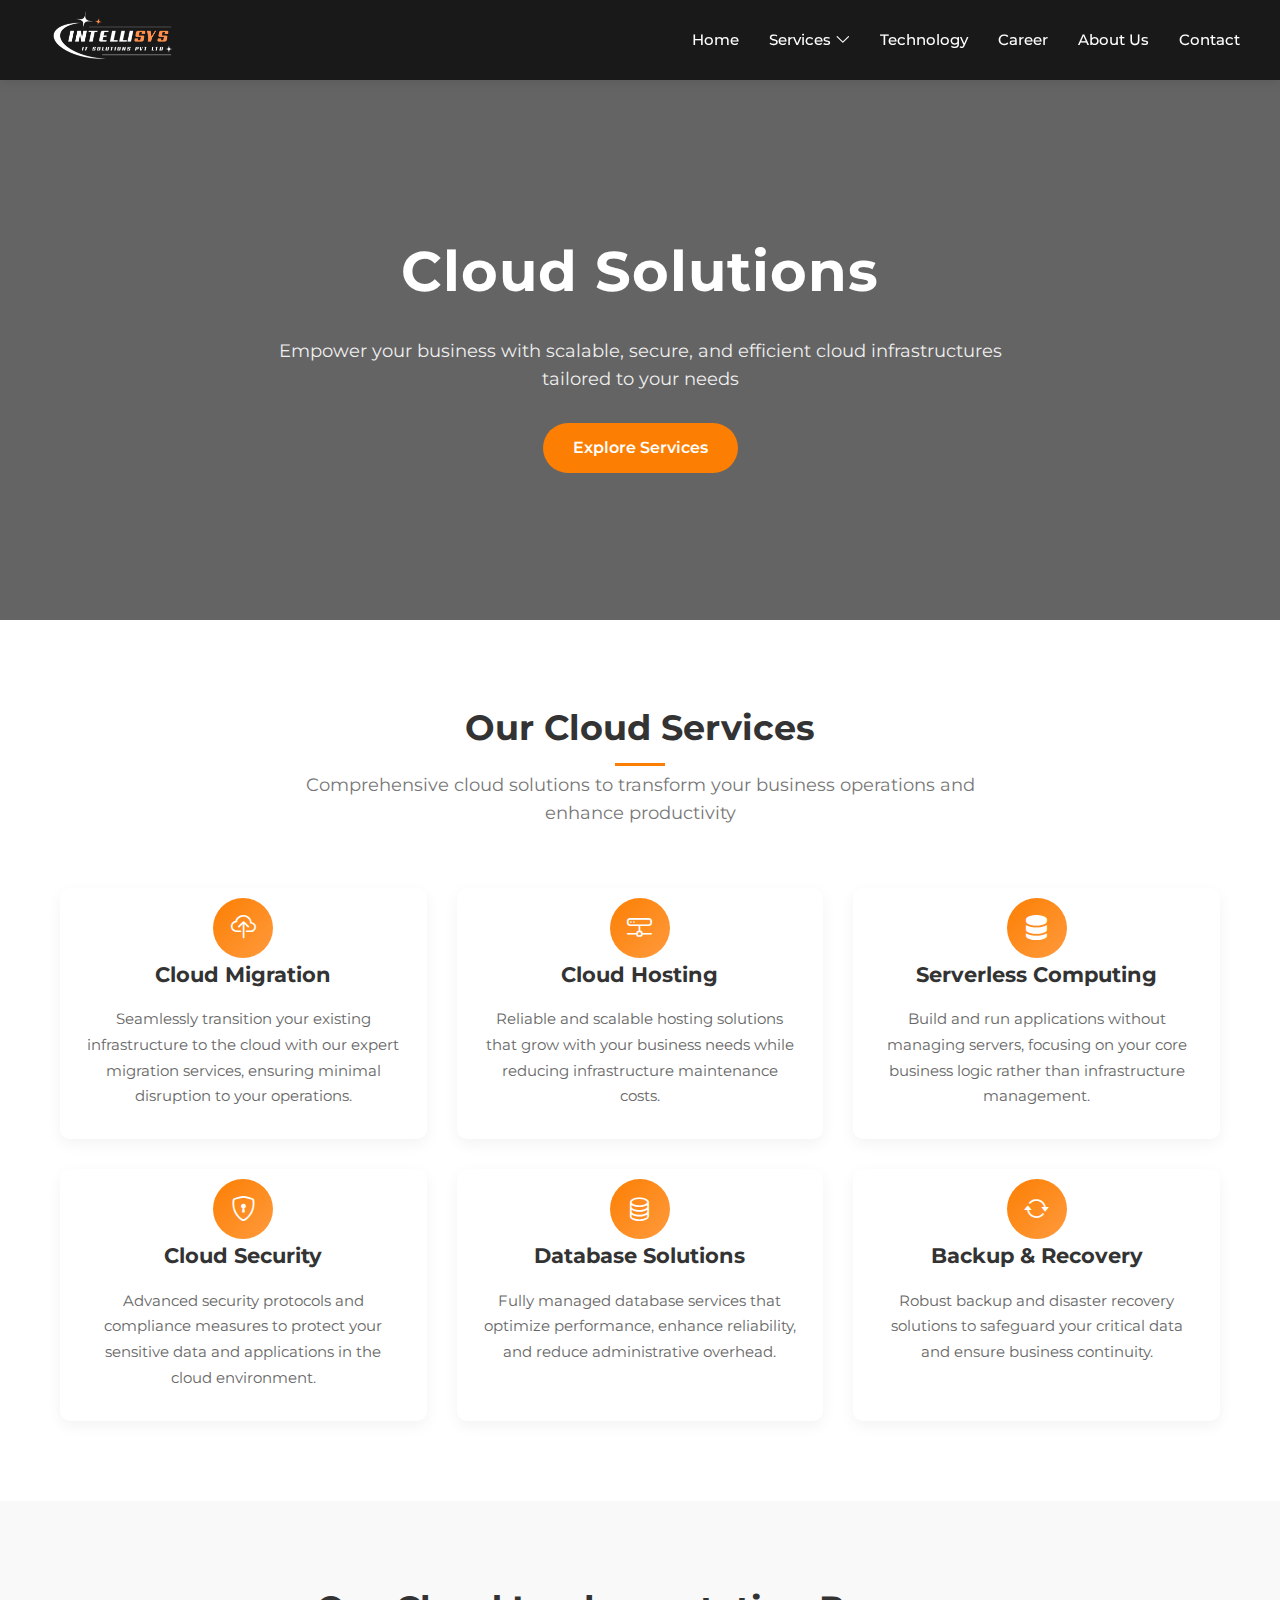
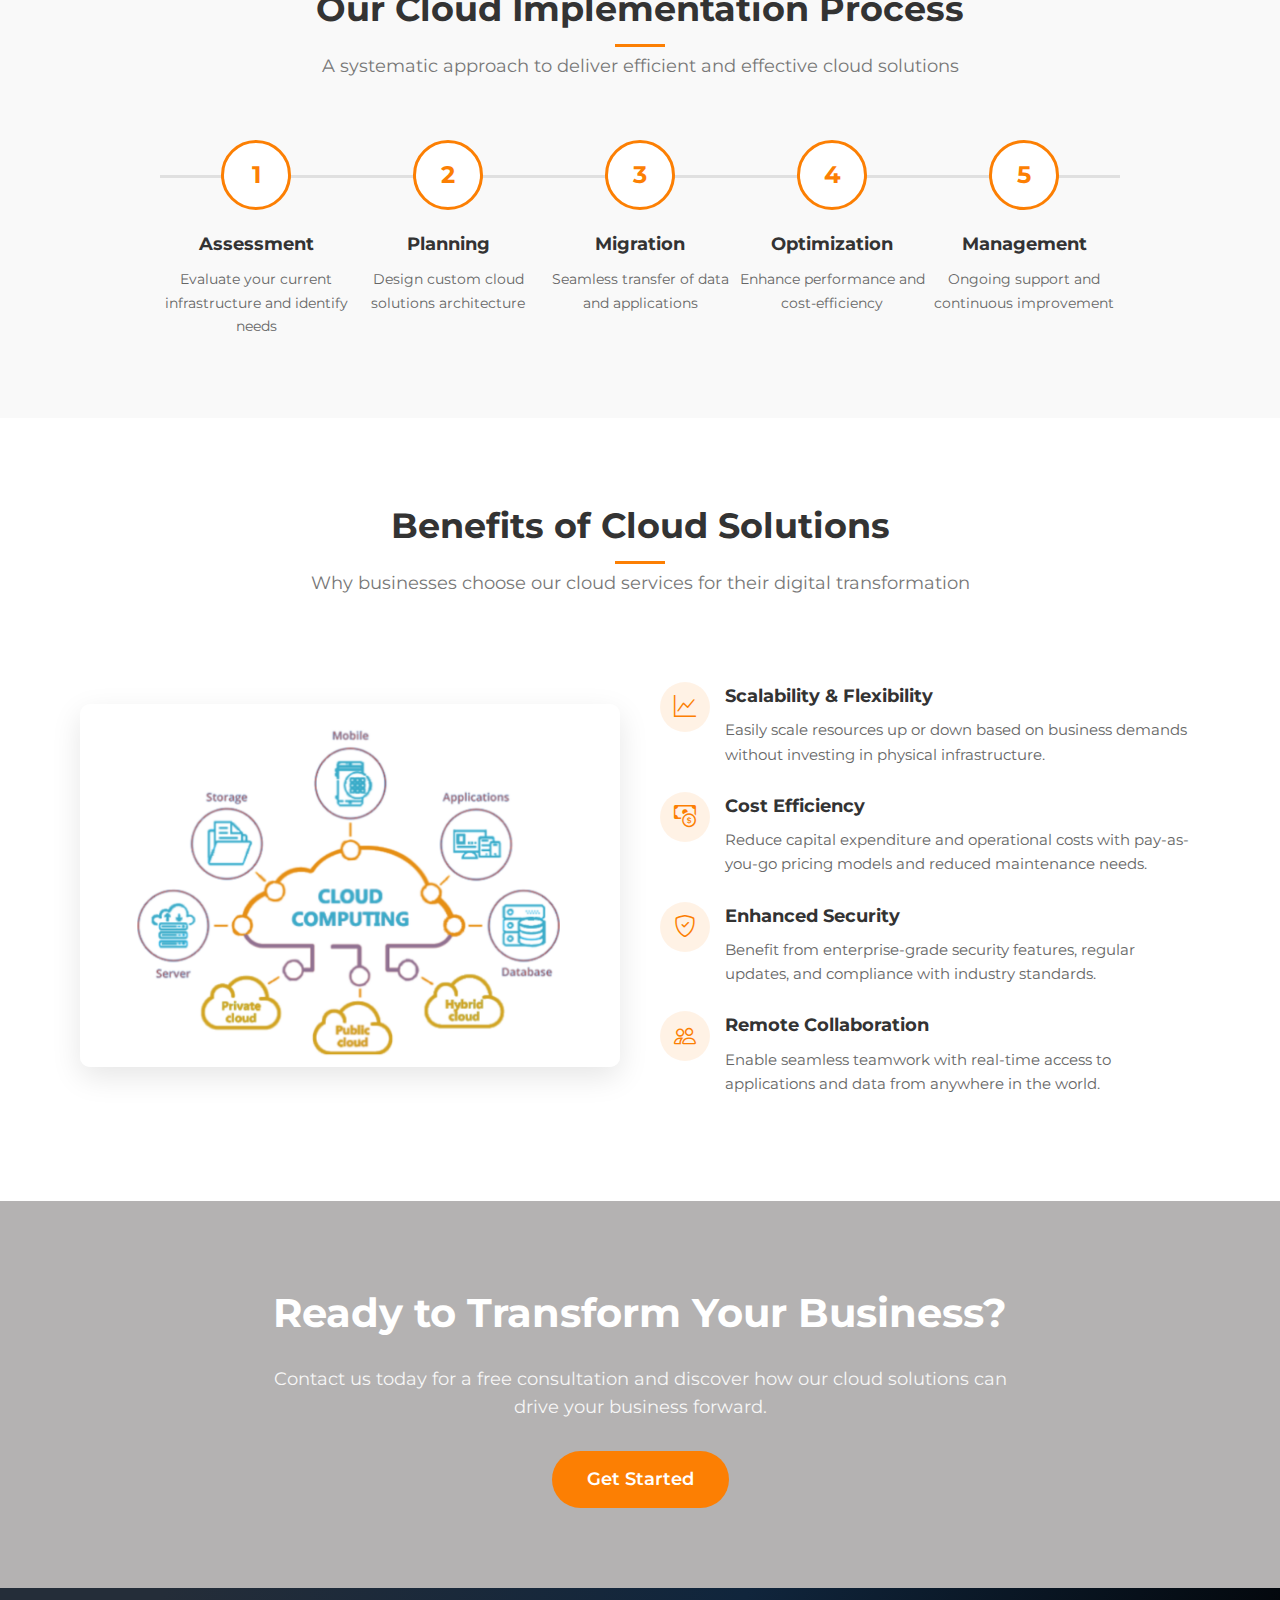
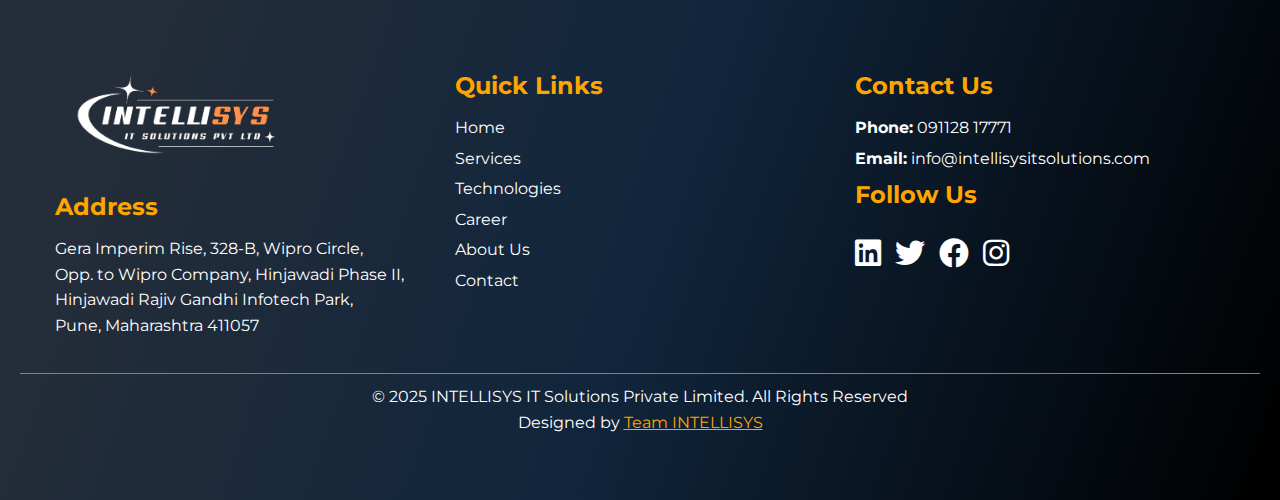
<file: cloud.html>
<!DOCTYPE html>
<html lang="en">

<head>
    <meta charset="UTF-8">
    <meta name="viewport" content="width=device-width, initial-scale=1.0">
    <title>Cloud Solutions - Intellisys</title>
    <link href="https://cdn.jsdelivr.net/npm/bootstrap-icons/font/bootstrap-icons.css" rel="stylesheet">
    <link href="https://cdnjs.cloudflare.com/ajax/libs/font-awesome/6.0.0-beta3/css/all.min.css" rel="stylesheet">
    <link href="https://fonts.googleapis.com/css2?family=Montserrat:wght@300;400;500;600;700&display=swap"
        rel="stylesheet">
        <link rel="stylesheet" href="https://cdn.jsdelivr.net/npm/bootstrap-icons@1.11.1/font/bootstrap-icons.css">
    <link rel="stylesheet" href="cloud.css">
   
</head>

<body>

    <!-- Navigation -->
    <nav>
        <div class="logo">
            <img src="intellisys (2).png" alt="Intellisys Logo">
        </div>
        <div class="nav-links">
            <a href="index.html">Home</a>
            <div class="dropdown">
                <a href="Services.html">Services <i class="bi bi-chevron-down"></i></a>
                <div class="dropdown-content">
                    <a href="webapp.html">Web Development</a>
                    <a href="mobileapp.html">Mobile App Development</a>
                    <a href="cloud.html">Cloud Solutions</a>
                    <a href="cyber.html">Cybersecurity</a>
                    <a href="uiux.html">UI/UX</a>
                  
                </div>
            </div>
            <a href="Technologies.html">Technology</a>
            <a href="Career.html">Career</a>
            <a href="About.html">About Us</a>
            <a href="Contact.html">Contact</a>
        </div>
    </nav>

    <!-- Hero Section -->
    <section class="hero-section">
        <div class="hero-content">
            <h1>Cloud Solutions</h1>
            <p>Empower your business with scalable, secure, and efficient cloud infrastructures tailored to your needs
            </p>
            <a href="#services" class="hero-btn">Explore Services</a>
        </div>
    </section>

    <!-- Services Section -->
    <section id="services" class="services">
        <div class="section-header">
            <h2 class="section-title">Our Cloud Services</h2>
            <p class="section-subtitle">Comprehensive cloud solutions to transform your business operations and enhance
                productivity</p>
        </div>

        <div class="services-grid">
            <div class="service-card">
                <div class="service-icon">
                    <i class="bi bi-cloud-upload"></i>
                </div>
                <div class="service-content">
                    <h3 class="service-title">Cloud Migration</h3>
                    <p class="service-desc">Seamlessly transition your existing infrastructure to the cloud with our
                        expert migration services, ensuring minimal disruption to your operations.</p>
                </div>
            </div>

            <div class="service-card">
                <div class="service-icon">
                    <i class="bi bi-hdd-network"></i>
                </div>
                <div class="service-content">
                    <h3 class="service-title">Cloud Hosting</h3>
                    <p class="service-desc">Reliable and scalable hosting solutions that grow with your business needs
                        while reducing infrastructure maintenance costs.</p>
                </div>
            </div>

            <div class="service-card">
                <div class="service-icon">
                    <i class="bi bi-server"></i>
                </div>
                <div class="service-content">
                    <h3 class="service-title">Serverless Computing</h3>
                    <p class="service-desc">Build and run applications without managing servers, focusing on your core
                        business logic rather than infrastructure management.</p>
                </div>
            </div>

            <div class="service-card">
                <div class="service-icon">
                    <i class="bi bi-shield-lock"></i>
                </div>
                <div class="service-content">
                    <h3 class="service-title">Cloud Security</h3>
                    <p class="service-desc">Advanced security protocols and compliance measures to protect your
                        sensitive data and applications in the cloud environment.</p>
                </div>
            </div>

            <div class="service-card">
                <div class="service-icon">
                    <i class="bi bi-database"></i>
                </div>
                <div class="service-content">
                    <h3 class="service-title">Database Solutions</h3>
                    <p class="service-desc">Fully managed database services that optimize performance, enhance
                        reliability, and reduce administrative overhead.</p>
                </div>
            </div>

            <div class="service-card">
                <div class="service-icon">
                    <i class="bi bi-arrow-repeat"></i>
                </div>
                <div class="service-content">
                    <h3 class="service-title">Backup & Recovery</h3>
                    <p class="service-desc">Robust backup and disaster recovery solutions to safeguard your critical
                        data and ensure business continuity.</p>
                </div>
            </div>
        </div>
    </section>

    <!-- Process Section -->
    <section class="process-section">
        <div class="section-header">
            <h2 class="section-title">Our Cloud Implementation Process</h2>
            <p class="section-subtitle">A systematic approach to deliver efficient and effective cloud solutions</p>
        </div>

        <div class="process-container">
            <div class="process-steps">
                <div class="step">
                    <div class="step-number">1</div>
                    <h3 class="step-title">Assessment</h3>
                    <p class="step-desc">Evaluate your current infrastructure and identify needs</p>
                </div>

                <div class="step">
                    <div class="step-number">2</div>
                    <h3 class="step-title">Planning</h3>
                    <p class="step-desc">Design custom cloud solutions architecture</p>
                </div>

                <div class="step">
                    <div class="step-number">3</div>
                    <h3 class="step-title">Migration</h3>
                    <p class="step-desc">Seamless transfer of data and applications</p>
                </div>

                <div class="step">
                    <div class="step-number">4</div>
                    <h3 class="step-title">Optimization</h3>
                    <p class="step-desc">Enhance performance and cost-efficiency</p>
                </div>

                <div class="step">
                    <div class="step-number">5</div>
                    <h3 class="step-title">Management</h3>
                    <p class="step-desc">Ongoing support and continuous improvement</p>
                </div>
            </div>
        </div>
    </section>

    <!-- Benefits Section -->
    <section class="benefits-section">
        <div class="section-header">
            <h2 class="section-title">Benefits of Cloud Solutions</h2>
            <p class="section-subtitle">Why businesses choose our cloud services for their digital transformation</p>
        </div>

        <div class="benefits-container">
            <div class="benefits-image">
                <img src="cloud2.png" alt="Cloud Benefits">
            </div>

            <div class="benefits-content">
                <div class="benefits-list">
                    <div class="benefit-item">
                        <div class="benefit-icon">
                            <i class="bi bi-graph-up"></i>
                        </div>
                        <div class="benefit-text">
                            <h3 class="benefit-title">Scalability & Flexibility</h3>
                            <p class="benefit-desc">Easily scale resources up or down based on business demands without
                                investing in physical infrastructure.</p>
                        </div>
                    </div>

                    <div class="benefit-item">
                        <div class="benefit-icon">
                            <i class="bi bi-cash-coin"></i>
                        </div>
                        <div class="benefit-text">
                            <h3 class="benefit-title">Cost Efficiency</h3>
                            <p class="benefit-desc">Reduce capital expenditure and operational costs with pay-as-you-go
                                pricing models and reduced maintenance needs.</p>
                        </div>
                    </div>

                    <div class="benefit-item">
                        <div class="benefit-icon">
                            <i class="bi bi-shield-check"></i>
                        </div>
                        <div class="benefit-text">
                            <h3 class="benefit-title">Enhanced Security</h3>
                            <p class="benefit-desc">Benefit from enterprise-grade security features, regular updates,
                                and compliance with industry standards.</p>
                        </div>
                    </div>

                    <div class="benefit-item">
                        <div class="benefit-icon">
                            <i class="bi bi-people"></i>
                        </div>
                        <div class="benefit-text">
                            <h3 class="benefit-title">Remote Collaboration</h3>
                            <p class="benefit-desc">Enable seamless teamwork with real-time access to applications and
                                data from anywhere in the world.</p>
                        </div>
                    </div>
                </div>
            </div>
        </div>
    </section>

    <!-- Call to Action -->
    <section class="cta-section">
        <div class="cta-container">
            <h2 class="cta-title">Ready to Transform Your Business?</h2>
            <p class="cta-text">Contact us today for a free consultation and discover how our cloud solutions can drive
                your business forward.</p>
            <a href="Contact.html" class="cta-btn">Get Started</a>
        </div>
    </section>
    <footer>
        <div class="footer-container">
            <!-- Left Section - Logo & Address -->
            <div class="footer-column">
                <div class="footer-logo">
                    <img src="intellisys (2).png" alt="Company Logo">
                </div>
                <h3 class="footer-title">Address</h3>
                <p>Gera Imperim Rise, 328-B, Wipro Circle,<br>
                    Opp. to Wipro Company, Hinjawadi Phase II,<br>
                    Hinjawadi Rajiv Gandhi Infotech Park,<br>
                    Pune, Maharashtra 411057</p>
            </div>
                     <!-- Middle Section - Quick Links -->
                <div class="footer-column text-center">
                    <h3 class="footer-title">Quick Links</h3>
                    <div class="footer-links">
                        <a href="index.html">Home</a>
                        <a href="services.html">Services</a>
                        <a href="technologies.html">Technologies</a>
                        <a href="career.html">Career</a>
                        <a href="about-us.html">About Us</a>
                        <a href="contact.html">Contact</a>
                    </div>
                </div>
                     <!-- Right Section - Contact & Social -->
                <div class="footer-column text-right">
                    <h3 class="footer-title">Contact Us</h3>
                    <div class="footer-contact">
                        <p><strong>Phone:</strong> 091128 17771</p>
                        <p><strong>Email:</strong> info@intellisysitsolutions.com</p>
                    </div>
                    <h3 class="footer-title">Follow Us</h3>
                    <div class="footer-social">
                        <a href="https://linkedin.com" target="_blank"><i class="fab fa-linkedin"></i></a>
                        <a href="https://twitter.com" target="_blank"><i class="fab fa-twitter"></i></a>
                        <a href="https://facebook.com" target="_blank"><i class="fab fa-facebook"></i></a>
                        <a href="https://instagram.com" target="_blank"><i class="fab fa-instagram"></i></a>
                    </div>
                </div>
            </div>
    
            <!-- Footer Bottom -->
            <div class="footer-bottom">
                <p>© 2025 INTELLISYS IT Solutions Private Limited. All Rights Reserved</p>
                <p>Designed by <a href="https://www.intellisysitsolutions.com/" style="color: orange;">Team INTELLISYS</a></p>
            </div>
        </footer>
        
<script>
    document.addEventListener('DOMContentLoaded', function () {
        AOS.init({
            duration: 1000,
            once: true
        });

        const menuButton = document.querySelector('nav button');
        const menuItems = document.querySelector('nav div.hidden');

        menuButton.addEventListener('click', () => {
            menuItems.classList.toggle('hidden');
            menuItems.classList.toggle('flex');
            menuItems.classList.toggle('flex-col');
            menuItems.classList.toggle('absolute');
            menuItems.classList.toggle('top-16');
            menuItems.classList.toggle('left-0');
            menuItems.classList.toggle('w-full');
            menuItems.classList.toggle('bg-black');
            menuItems.classList.toggle('p-4');
        });
    });
</script>

<style>
    /* Footer padding adjustments to keep the same space from the top and bottom */
    footer {
        padding-top: 4rem;
        padding-bottom: 4rem;
    }

    /* Quick Links hover effect */
    .quick-links a {
        text-decoration: none;
        color: inherit; /* Default color */
    }

    .quick-links a:hover {
        color: orange;
    }

    /* Styling for larger and bold headings */
    .footer-heading {
        font-size: 1.5rem;  /* Larger font size */
        font-weight: bold;  /* Bold font */
    }

    /* Hover effect for Address section */
    .address-hover:hover {
        color: orange; /* Change color to orange on hover */
    }

    /* Hover effect for Quick Links section */
    .quick-links-hover:hover {
        color: orange; /* Change color to orange on hover */
    }

    /* Hover effect for Contact Us section */
    .contact-us-hover:hover {
        color: orange; /* Change color to orange on hover */
    }

    /* Hover effect for Opening Hours section */
    .opening-hours-hover:hover {
        color: orange; /* Change color to orange on hover */
    }

    /* Hover effect for Visit Us section */
    .visit-us-hover:hover {
        color: orange; /* Change color to orange on hover */
    }

    /* Social icons hover effect - Zoom-out with color change */
    .social-icons a {
        transition: transform 0.3s ease, color 0.3s ease; /* Smooth transition for transform and color */
    }

    .social-icons a:hover {
        transform: scale(0.9); /* Zoom out the icon */
        color: orange; /* Change icon color to orange */
    }
</style>






    <script>
        document.addEventListener('DOMContentLoaded', function () {
            AOS.init({
                duration: 1000,
                once: true
            });

            const menuButton = document.querySelector('nav button');
            const menuItems = document.querySelector('nav div.hidden');

            menuButton.addEventListener('click', () => {
                menuItems.classList.toggle('hidden');
                menuItems.classList.toggle('flex');
                menuItems.classList.toggle('flex-col');
                menuItems.classList.toggle('absolute');
                menuItems.classList.toggle('top-16');
                menuItems.classList.toggle('left-0');
                menuItems.classList.toggle('w-full');
                menuItems.classList.toggle('bg-black');
                menuItems.classList.toggle('p-4');
            });
        });
    </script>


</body>

</html>
</file>
<file: cloud.css>
* {
    margin: 0;
    padding: 0;
    box-sizing: border-box;
    font-family: 'Montserrat', sans-serif;
    scroll-behavior: smooth;
}

body {
    background-color: #f9f9f9;
    color: #333;
    line-height: 1.6;
}

/* Navigation */
nav {
    background: rgba(0, 0, 0, 0.9);
    position: fixed;
    width: 100%;
    top: 0;
    left: 0;
    z-index: 1000;
    display: flex;
    justify-content: space-between;
    align-items: center;
    height: 80px;
    padding: 0 40px;
    box-shadow: 0 2px 10px rgba(0, 0, 0, 0.1);
    transition: all 0.3s ease;
}

.logo img {
    max-width: 150px;
}

.nav-links {
    display: flex;
    justify-content: center;
    align-items: center;
    gap: 30px;
}

.nav-links a {
    text-decoration: none;
    color: white;
    font-size: 0.95rem;
    font-weight: 500;
    padding: 10px 0;
    position: relative;
    transition: all 0.3s;
}

.nav-links a:after {
    content: '';
    position: absolute;
    width: 0;
    height: 2px;
    background: #FC7F03;
    bottom: 0;
    left: 0;
    transition: width 0.3s;
}

.nav-links a:hover {
    color: #FC7F03;
}

.nav-links a:hover:after {
    width: 100%;
}

/* Dropdown Styles */
.dropdown {
    position: relative;
    display: inline-block;
}

.dropdown-content {
    display: none;
    position: absolute;
    top: 100%;
    left: -20px;
    background: white;
    padding: 15px;
    min-width: 220px;
    border-radius: 8px;
    box-shadow: 0 5px 25px rgba(0, 0, 0, 0.15);
    z-index: 1000;
    transform: translateY(10px);
    opacity: 0;
    transition: all 0.3s;
}

.dropdown-content a {
    display: block;
    padding: 10px 15px;
    color: #333;
    border-radius: 5px;
    margin-bottom: 5px;
    transition: all 0.2s;
}

.dropdown-content a:hover {
    background: #f8f8f8;
    color: #FC7F03;
    transform: translateX(5px);
}

.dropdown:hover .dropdown-content {
    display: block;
    transform: translateY(0);
    opacity: 1;
}

/* Hero Section */
.hero-section {
    position: relative;
    background: linear-gradient(rgba(0, 0, 0, 0.6), rgba(0, 0, 0, 0.6)), url('https://images.unsplash.com/photo-1451187580459-43490279c0fa?q=80&w=2072&auto=format&fit=crop');
    background-size: cover;
    background-position: center;
    height: 60vh;
    display: flex;
    align-items: center;
    justify-content: center;
    text-align: center;
    color: white;
    margin-top: 80px;
}

.hero-content {
    max-width: 800px;
    padding: 0 20px;
}

.hero-content h1 {
    font-size: 3.5rem;
    margin-bottom: 20px;
    font-weight: 700;
    letter-spacing: 1px;
    animation: fadeInDown 1s ease;
}

.hero-content p {
    font-size: 1.1rem;
    opacity: 0.9;
    margin-bottom: 30px;
    animation: fadeInUp 1s ease;
}

.hero-btn {
    display: inline-block;
    background: #FC7F03;
    color: white;
    padding: 12px 30px;
    border-radius: 30px;
    text-decoration: none;
    font-weight: 600;
    transition: all 0.3s;
    animation: fadeIn 1.5s ease;
}

.hero-btn:hover {
    background: #e67100;
    transform: translateY(-3px);
    box-shadow: 0 10px 20px rgba(0, 0, 0, 0.1);
}

/* Services Section */
.services {
    padding: 80px 0;
    background: white;
}

.section-header {
    text-align: center;
    margin-bottom: 60px;
}

.section-title {
    font-size: 2.2rem;
    color: #333;
    margin-bottom: 15px;
    position: relative;
    display: inline-block;
}

.section-title:after {
    content: '';
    position: absolute;
    width: 50px;
    height: 3px;
    background: #FC7F03;
    bottom: -10px;
    left: 50%;
    transform: translateX(-50%);
}

.section-subtitle {
    font-size: 1.1rem;
    color: #777;
    max-width: 700px;
    margin: 0 auto;
}

.services-grid {
    display: grid;
    grid-template-columns: repeat(auto-fit, minmax(280px, 1fr));
    gap: 30px;
    max-width: 1200px;
    margin: 0 auto;
    padding: 0 20px;
}

.service-card {
    background: white;
    border-radius: 10px;
    overflow: hidden;
    box-shadow: 0 5px 15px rgba(0, 0, 0, 0.05);
    transition: all 0.3s;
    position: relative;
    z-index: 1;
}

.service-card:hover {
    transform: translateY(-10px);
    box-shadow: 0 10px 25px rgba(0, 0, 0, 0.1);
}

.service-icon {
    background: linear-gradient(135deg, #FC7F03, #ff9a3d);
    color: white;
    font-size: 25px;
    width: 60px;
    height: 60px;
    display: flex;
    align-items: center;
    justify-content: center;
    border-radius: 50%;
    position: relative;
   display: flex;
   margin: 0 auto;
   margin-top:10px;
}


.service-content {
    padding: 0 25px 30px;
    text-align: center;
}

.service-title {
    font-size: 1.3rem;
    margin-bottom: 15px;
    color: #333;
}

.service-desc {
    color: #666;
    font-size: 0.95rem;
    line-height: 1.7;
}

/* Process Section */
.process-section {
    padding: 80px 0;
    background: #f9f9f9;
}

.process-container {
    max-width: 1000px;
    margin: 0 auto;
    padding: 0 20px;
}

.process-steps {
    display: flex;
    justify-content: space-between;
    position: relative;
    margin-top: 50px;
}

.process-steps:before {
    content: '';
    position: absolute;
    top: 35px;
    left: 0;
    width: 100%;
    height: 3px;
    background: #e0e0e0;
    z-index: 1;
}

.step {
    text-align: center;
    position: relative;
    z-index: 2;
    width: 20%;
}

.step-number {
    width: 70px;
    height: 70px;
    background: white;
    border: 3px solid #FC7F03;
    border-radius: 50%;
    display: flex;
    align-items: center;
    justify-content: center;
    font-size: 24px;
    font-weight: 700;
    color: #FC7F03;
    margin: 0 auto 20px;
    transition: all 0.3s;
}

.step-title {
    font-size: 1.1rem;
    margin-bottom: 10px;
    color: #333;
}

.step-desc {
    font-size: 0.9rem;
    color: #666;
}

.step:hover .step-number {
    background: #FC7F03;
    color: white;
    transform: scale(1.1);
    box-shadow: 0 5px 15px rgba(252, 127, 3, 0.3);
}

/* Benefits Section */
.benefits-section {
    padding: 80px 0;
    background: white;
}

.benefits-container {
    display: flex;
    align-items: center;
    max-width: 1200px;
    margin: 40px auto 0;
    padding: 0 20px;
}

.benefits-image {
    flex: 1;
    text-align: center;
    padding: 0 20px;
}

.benefits-image img {
    max-width: 100%;
    height: auto;
    border-radius: 10px;
    box-shadow: 0 10px 30px rgba(0, 0, 0, 0.1);
    transition: all 0.5s;
}

.benefits-content {
    flex: 1;
    padding: 0 20px;
}

.benefits-list {
    margin-top: 25px;
}

.benefit-item {
    display: flex;
    align-items: flex-start;
    margin-bottom: 25px;
}

.benefit-icon {
    font-size: 22px;
    color: #FC7F03;
    margin-right: 15px;
    background: rgba(252, 127, 3, 0.1);
    width: 50px;
    height: 50px;
    border-radius: 50%;
    display: flex;
    align-items: center;
    justify-content: center;
    flex-shrink: 0;
}

.benefit-text {
    flex: 1;
}

.benefit-title {
    font-size: 1.1rem;
    margin-bottom: 8px;
    color: #333;
}

.benefit-desc {
    font-size: 0.95rem;
    color: #666;
    line-height: 1.6;
}

/* Call to Action */
.cta-section {
    padding: 80px 0;
    background: rgb(180, 178, 178);
    color: white;
    text-align: center;
}

.cta-container {
    max-width: 800px;
    margin: 0 auto;
    padding: 0 20px;
}

.cta-title {
    font-size: 2.5rem;
    margin-bottom: 20px;
}

.cta-text {
    font-size: 1.1rem;
    margin-bottom: 30px;
    opacity: 0.9;
}

.cta-btn {
    display: inline-block;
    background: #FC7F03;
    color: white;
    padding: 14px 35px;
    border-radius: 30px;
    text-decoration: none;
    font-weight: 600;
    transition: all 0.3s;
    font-size: 1.1rem;
}

.cta-btn:hover {
    background: #e67100;
    transform: translateY(-3px);
    box-shadow: 0 10px 20px rgba(0, 0, 0, 0.2);
}


/* Animations */
@keyframes fadeIn {
    from {
        opacity: 0;
    }

    to {
        opacity: 1;
    }
}

@keyframes fadeInUp {
    from {
        opacity: 0;
        transform: translateY(20px);
    }

    to {
        opacity: 1;
        transform: translateY(0);
    }
}

@keyframes fadeInDown {
    from {
        opacity: 0;
        transform: translateY(-20px);
    }

    to {
        opacity: 1;
        transform: translateY(0);
    }
}

/* Responsive */
@media (max-width: 992px) {
    .benefits-container {
        flex-direction: column;
    }

    .benefits-image {
        margin-bottom: 40px;
    }

    .process-steps {
        flex-direction: column;
        align-items: center;
    }

    .process-steps:before {
        display: none;
    }

    .step {
        width: 100%;
        max-width: 300px;
        margin-bottom: 40px;
    }
}

@media (max-width: 768px) {
    .nav-links {
        display: none;
    }

    .hero-content h1 {
        font-size: 2.5rem;
    }

    .section-title {
        font-size: 1.8rem;
    }

    .cta-title {
        font-size: 2rem;
    }
}

/* Footer */
 /* Footer */
 footer {
    background: linear-gradient(109.6deg, rgb(36, 45, 57) 11.2%, rgb(16, 37, 60) 51.2%, rgb(0, 0, 0) 98.6%);
    color: white;
    padding: 40px 20px;
}

.footer-container {
    display: flex;
    justify-content: space-between;
    align-items: flex-start;
    flex-wrap: wrap;
    max-width: 1200px;
    margin: 0 auto;
    text-align: left; /* Ensure left alignment */
}

.footer-column {
    flex: 1;
    padding: 15px;
}

.footer-logo img {
    max-width: 250px;
    margin-bottom: 15px;
}

.footer-title {
    font-size: 1.5rem;
    font-weight: bold;
    color: orange;
    margin-bottom: 10px;
}

.footer-links a {
    color: white;
    text-decoration: none;
    display: block;
    margin-bottom: 5px;
    transition: color 0.3s;
}

.footer-links a:hover {
    color: orange;
}

.footer-contact p {
    margin: 5px 0;
}

.footer-social {
    margin-top: 15px;
}

.footer-social a {
    font-size: 30px;
    margin-right: 10px;
    color: white;
    transition: 0.3s;
}

.footer-social a:hover {
    color: orange;
}

.footer-bottom {
    text-align: center;
    margin-top: 20px;
    border-top: 1px solid gray;
    padding-top: 10px;
}

/* Responsive */
@media (max-width: 768px) {
    .footer-container {
        flex-direction: column;
        text-align: center;
    }

    .footer-column {
        padding: 10px 0;
    }

    .footer-social {
        justify-content: center;
    }
}
</file>
